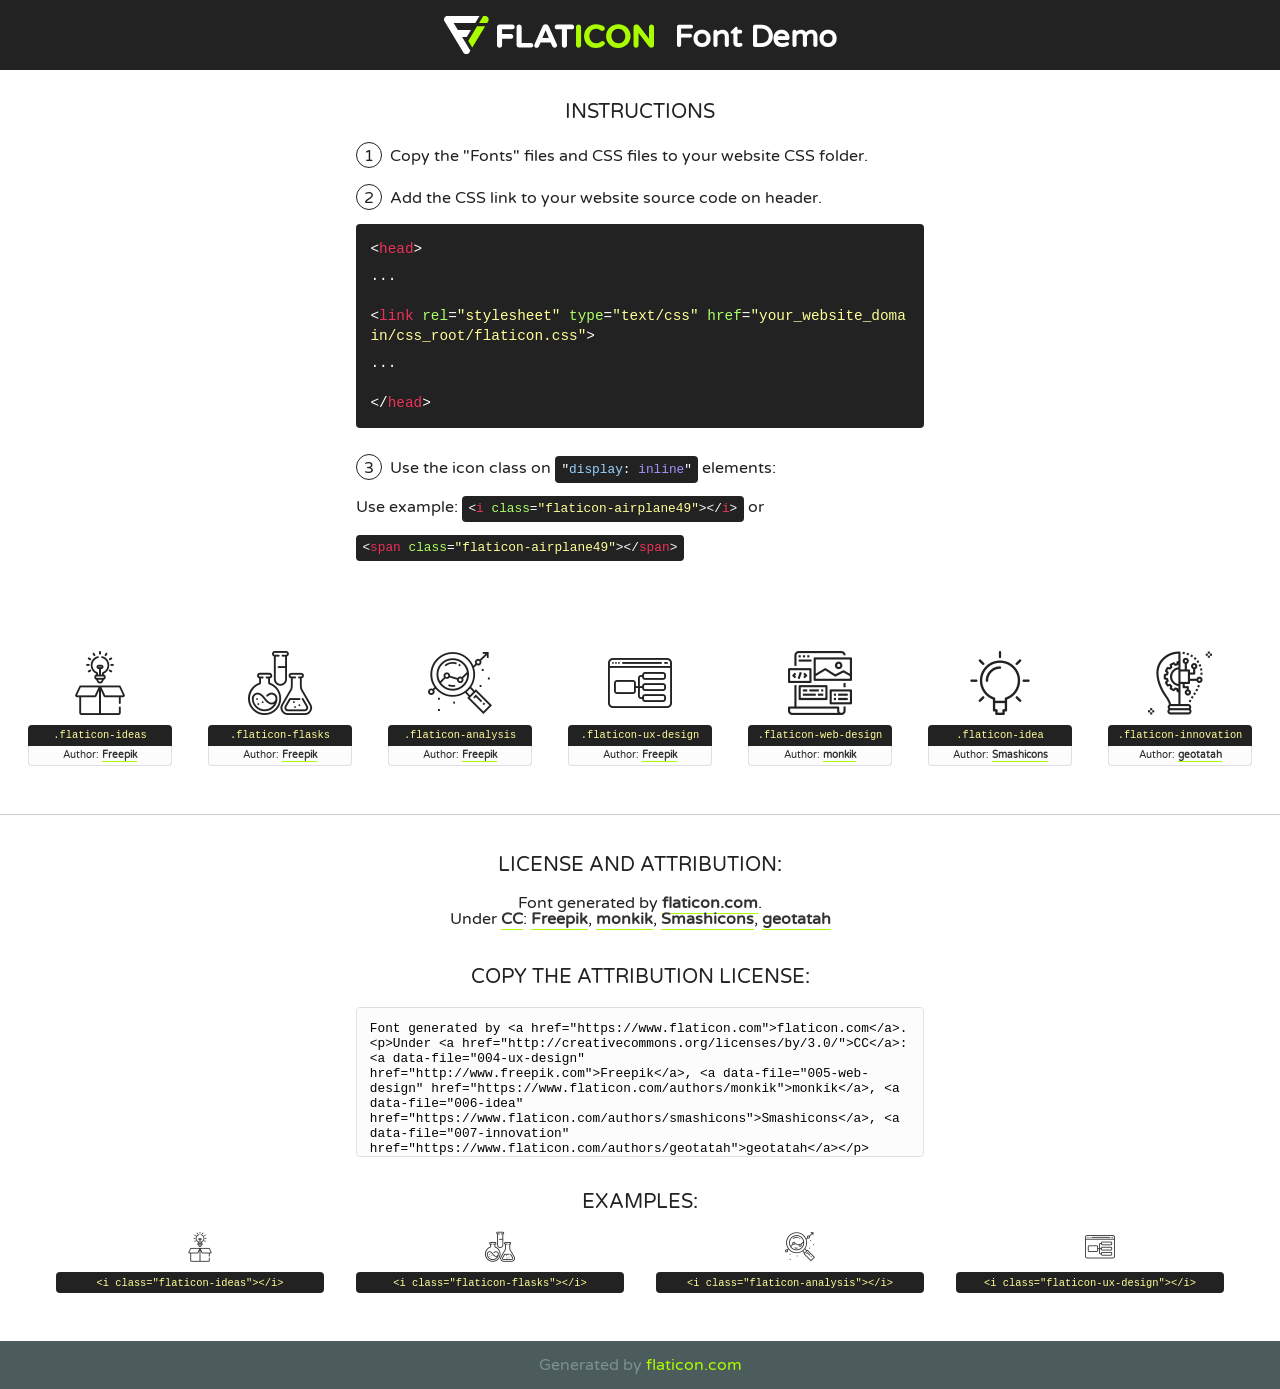
<file: portfolio/fonts/flaticon/font/flaticon.html>
<!DOCTYPE html>
<!--
  Flaticon icon font: Flaticon
  Creation date: 20/03/2019 02:18
-->
<html>
<!DOCTYPE html>
<html>

<head>
    <title>Flaticon WebFont</title>
    <link href="http://fonts.googleapis.com/css?family=Varela+Round" rel="stylesheet" type="text/css" />
    <link rel="stylesheet" type="text/css" href="flaticon.css">
    <meta charset="UTF-8">
    <style>
    html, body, div, span, applet, object, iframe,
    h1, h2, h3, h4, h5, h6, p, blockquote, pre,
    a, abbr, acronym, address, big, cite, code,
    del, dfn, em, img, ins, kbd, q, s, samp,
    small, strike, strong, sub, sup, tt, var,
    b, u, i, center,
    dl, dt, dd, ol, ul, li,
    fieldset, form, label, legend,
    table, caption, tbody, tfoot, thead, tr, th, td,
    article, aside, canvas, details, embed, 
    figure, figcaption, footer, header, hgroup, 
    menu, nav, output, ruby, section, summary,
    time, mark, audio, video {
        margin: 0;
        padding: 0;
        border: 0;
        font-size: 100%;
        font: inherit;
        vertical-align: baseline;
    }
    /* HTML5 display-role reset for older browsers */
    article, aside, details, figcaption, figure, 
    footer, header, hgroup, menu, nav, section {
        display: block;
    }
    body {
        line-height: 1;
    }
    ol, ul {
        list-style: none;
    }
    blockquote, q {
        quotes: none;
    }
    blockquote:before, blockquote:after,
    q:before, q:after {
        content: '';
        content: none;
    }
    table {
        border-collapse: collapse;
        border-spacing: 0;
    }
    body {
        font-family: 'Varela Round', Helvetica, Arial, sans-serif;
        font-size: 16px;
        color: #222;
    }
    a {
        color: #333;
        border-bottom: 1px solid #a9fd00;
        font-weight: bold;
        text-decoration: none;
    }
    * {
        -moz-box-sizing: border-box;
        -webkit-box-sizing: border-box;
        box-sizing: border-box;
        margin: 0;
        padding: 0;
    }
    [class^="flaticon-"]:before, [class*=" flaticon-"]:before, [class^="flaticon-"]:after, [class*=" flaticon-"]:after {
        font-family: Flaticon;
        font-size: 30px;
        font-style: normal;
        margin-left: 20px;
        color: #333;
    }
    .wrapper {
        max-width: 600px;
        margin: auto;
        padding: 0 1em;
    }
    .title {
        font-size: 1.25em;
        text-align: center;
        margin-bottom: 1em;
        text-transform: uppercase;
    }
    header {
        text-align: center;
        background-color: #222;
        color: #fff;
        padding: 1em;
    }
    header .logo {
        width: 210px;
        height: 38px;
        display: inline-block;
        vertical-align: middle;
        margin-right: 1em;
        border: none;
    }
    header strong {
        font-size: 1.95em;
        font-weight: bold;
        vertical-align: middle;
        margin-top: 5px;
        display: inline-block;
    }
    .demo {
        margin: 2em auto;
        line-height: 1.25em;
    }
    .demo ul li {
        margin-bottom: 1em;
    }
    .demo ul li .num {
        color: #222;
        border-radius: 20px;
        display: inline-block;
        width: 26px;
        padding: 3px;
        height: 26px;
        text-align: center;
        margin-right: 0.5em;
        border: 1px solid #222;
    }
    .demo ul li code {
        background-color: #222;
        border-radius: 4px;
        padding: 0.25em 0.5em;
        display: inline-block;
        color: #fff;
        font-family: Consolas,Monaco,Lucida Console,Liberation Mono,DejaVu Sans Mono,Bitstream Vera Sans Mono,Courier New, monospace;
        font-weight: lighter;
        margin-top: 1em;
        font-size: 0.8em;
        word-break: break-all;
    }
    .demo ul li code.big {
        padding: 1em;
        font-size: 0.9em;
    }
    .demo ul li code .red {
        color: #EF3159;
    }
    .demo ul li code .green {
        color: #ACFF65;
    }
    .demo ul li code .yellow {
        color: #FFFF99;
    }
    .demo ul li code .blue {
        color: #99D3FF;
    }
    .demo ul li code .purple {
        color: #A295FF;
    }
    .demo ul li code .dots {
        margin-top: 0.5em;
        display: block;
    }
    #glyphs {
        border-bottom: 1px solid #ccc;
        padding: 2em 0;
        text-align: center;
    }
    .glyph {
        display: inline-block;
        width: 9em;
        margin: 1em;
        text-align: center;
        vertical-align: top;
        background: #FFF;
    }
    .glyph .glyph-icon {
        padding: 10px;
        display: block;
        font-family:"Flaticon";
        font-size: 64px;
        line-height: 1;
    }
    .glyph .glyph-icon:before {
        font-size: 64px;
        color: #222;
        margin-left: 0;
    }
    .class-name {
        font-size: 0.65em;
        background-color: #222;
        color: #fff;
        border-radius: 4px 4px 0 0;
        padding: 0.5em;
        color: #FFFF99;
        font-family: Consolas,Monaco,Lucida Console,Liberation Mono,DejaVu Sans Mono,Bitstream Vera Sans Mono,Courier New, monospace;
    }
    .author-name {
        font-size: 0.6em;
        background-color: #fcfcfd;
        border: 1px solid #DEDEE4;
        border-top: 0;
        border-radius: 0 0 4px 4px;
        padding: 0.5em;
    }
    .class-name:last-child {
        font-size: 10px;
        color:#888;
    }
    .class-name:last-child a {
        font-size: 10px;
        color:#555;
    }
    .class-name:last-child a:hover {
        color:#a9fd00;
    }
    .glyph > input {
        display: block;
        width: 100px;
        margin: 5px auto;
        text-align: center;
        font-size: 12px;
        cursor: text;
    }
    .glyph > input.icon-input {
        font-family:"Flaticon";
        font-size: 16px;
        margin-bottom: 10px;
    }
    .attribution .title {
        margin-top: 2em;
    }
    .attribution textarea {
        background-color: #fcfcfd;
        padding: 1em;
        border: none;
        box-shadow: none;
        border: 1px solid #DEDEE4;
        border-radius: 4px;
        resize: none;
        width: 100%;
        height: 150px;
        font-size: 0.8em;
        font-family: Consolas,Monaco,Lucida Console,Liberation Mono,DejaVu Sans Mono,Bitstream Vera Sans Mono,Courier New, monospace;
        -webkit-appearance: none;
    }
    .iconsuse {
        margin: 2em auto;
        text-align: center;
        max-width: 1200px;
    }
    .iconsuse:after {
        content: '';
        display: table;
        clear: both;
    }
    .iconsuse .image {
        float: left;
        width: 25%;
        padding: 0 1em;
    }
    .iconsuse .image p {
        margin-bottom: 1em;
    }
    .iconsuse .image span {
        display: block;
        font-size: 0.65em;
        background-color: #222;
        color: #fff;
        border-radius: 4px;
        padding: 0.5em;
        color: #FFFF99;
        margin-top: 1em;
        font-family: Consolas,Monaco,Lucida Console,Liberation Mono,DejaVu Sans Mono,Bitstream Vera Sans Mono,Courier New, monospace;
    }
    #footer {
        text-align: center;
        background-color: #4C5B5C;
        color: #7c9192;
        padding: 1em;
    }
    #footer a {
        border: none;
        color: #a9fd00;
        font-weight: normal;
    }
    @media (max-width: 960px) {
        .iconsuse .image {
            width: 50%;
        }
    }
    @media (max-width: 560px) {
        .iconsuse .image {
            width: 100%;
        }
    }
    </style>
</head>

<body class="characters-off">

    <header>
        <a href="https://www.flaticon.com" target="_blank" class="logo">
            <svg version="1.1" xmlns="http://www.w3.org/2000/svg" xmlns:xlink="http://www.w3.org/1999/xlink" xmlns:a="http://ns.adobe.com/AdobeSVGViewerExtensions/3.0/" viewBox="0 0 560.875 102.036" enable-background="new 0 0 560.875 102.036" xml:space="preserve">
                <defs>
                </defs>
                <g>
                    <g class="letters">
                        <path fill="#ffffff" d="M141.596,29.675c0-3.777,2.985-6.767,6.764-6.767h34.438c3.426,0,6.15,2.728,6.15,6.15
                        c0,3.43-2.724,6.149-6.15,6.149h-27.674v13.091h23.719c3.429,0,6.151,2.724,6.151,6.15c0,3.43-2.723,6.149-6.151,6.149h-23.719
                        v17.574c0,3.773-2.986,6.761-6.764,6.761c-3.779,0-6.764-2.989-6.764-6.761V29.675z"></path>
                        <path fill="#ffffff" d="M193.844,29.149c0-3.781,2.985-6.767,6.764-6.767c3.776,0,6.763,2.985,6.763,6.767v42.957h25.039
                        c3.426,0,6.149,2.726,6.149,6.153c0,3.425-2.723,6.15-6.149,6.15h-31.802c-3.779,0-6.764-2.986-6.764-6.768V29.149z"></path>
                        <path fill="#ffffff" d="M241.891,75.71l21.438-48.407c1.492-3.341,4.215-5.357,7.906-5.357h0.792
                        c3.686,0,6.323,2.017,7.815,5.357l21.439,48.407c0.436,0.967,0.701,1.845,0.701,2.723c0,3.602-2.809,6.501-6.414,6.501
                        c-3.161,0-5.269-1.845-6.499-4.655l-4.132-9.661h-27.059l-4.301,10.102c-1.144,2.631-3.426,4.214-6.237,4.214
                        c-3.517,0-6.24-2.81-6.24-6.325C241.1,77.64,241.451,76.677,241.891,75.71z M279.932,58.666l-8.521-20.297l-8.526,20.297H279.932
                        z"></path>
                        <path fill="#ffffff" d="M314.864,35.387H301.86c-3.429,0-6.239-2.813-6.239-6.238c0-3.429,2.811-6.24,6.239-6.24h39.533
                        c3.426,0,6.237,2.811,6.237,6.24c0,3.425-2.811,6.238-6.237,6.238h-13.001v42.785c0,3.773-2.99,6.761-6.764,6.761
                        c-3.779,0-6.764-2.989-6.764-6.761V35.387z"></path>
                        <path fill="#A9FD00" d="M352.615,29.149c0-3.781,2.985-6.767,6.767-6.767c3.774,0,6.761,2.985,6.761,6.767v49.024
                        c0,3.773-2.987,6.761-6.761,6.761c-3.781,0-6.767-2.989-6.767-6.761V29.149z"></path>
                        <path fill="#A9FD00" d="M374.132,53.836v-0.179c0-17.481,13.178-31.801,32.065-31.801c9.22,0,15.459,2.458,20.557,6.238
                        c1.402,1.054,2.637,2.985,2.637,5.357c0,3.692-2.985,6.59-6.681,6.59c-1.845,0-3.071-0.702-4.044-1.319
                        c-3.776-2.813-7.729-4.393-12.562-4.393c-10.364,0-17.831,8.611-17.831,19.154v0.173c0,10.542,7.291,19.329,17.831,19.329
                        c5.715,0,9.492-1.756,13.359-4.834c1.049-0.874,2.458-1.491,4.039-1.491c3.429,0,6.325,2.813,6.325,6.236
                        c0,2.106-1.056,3.78-2.282,4.834c-5.539,4.834-12.036,7.733-21.878,7.733C387.572,85.464,374.132,71.493,374.132,53.836z"></path>
                        <path fill="#A9FD00" d="M433.009,53.836v-0.179c0-17.481,13.79-31.801,32.766-31.801c18.981,0,32.592,14.143,32.592,31.628v0.173
                        c0,17.483-13.785,31.807-32.769,31.807C446.625,85.464,433.009,71.32,433.009,53.836z M484.224,53.836v-0.179
                        c0-10.539-7.725-19.326-18.626-19.326c-10.893,0-18.449,8.611-18.449,19.154v0.173c0,10.542,7.73,19.329,18.626,19.329
                        C476.676,72.986,484.224,64.378,484.224,53.836z"></path>
                        <path fill="#A9FD00" d="M506.233,29.321c0-3.774,2.99-6.763,6.767-6.763h1.401c3.252,0,5.183,1.583,7.029,3.953l26.093,34.265
                        V29.059c0-3.692,2.99-6.677,6.681-6.677c3.683,0,6.671,2.985,6.671,6.677v48.934c0,3.78-2.987,6.765-6.764,6.765h-0.436
                        c-3.257,0-5.188-1.581-7.034-3.953l-27.056-35.492v32.944c0,3.687-2.985,6.676-6.678,6.676c-3.683,0-6.673-2.989-6.673-6.676
                        V29.321z"></path>
                    </g>
                    <g class="insignia">
                        <path fill="#ffffff" d="M48.372,56.137h12.517l11.156-18.537H37.186L25.688,18.539h57.825L94.668,0H9.271
                        C5.925,0,2.842,1.801,1.198,4.716c-1.644,2.907-1.593,6.482,0.134,9.343l50.38,83.501c1.678,2.781,4.689,4.476,7.938,4.476
                        c3.246,0,6.257-1.695,7.935-4.476l2.898-4.804L48.372,56.137z"></path>
                        <g class="i">
                            <path fill="#A9FD00" d="M93.575,18.539h0.031v0.004l21.652,0.004l2.705-4.488c1.727-2.861,1.778-6.436,0.133-9.343
                            C116.454,1.801,113.371,0,110.026,0h-5.294L93.575,18.539z"></path>
                            <polygon fill="#A9FD00" points="88.291,27.356 64.725,66.486 75.519,84.404 109.942,27.356"></polygon>
                        </g>
                    </g>
                </g>
            </svg>
        </a>
        <strong>Font Demo</strong>
    </header>


    <section class="demo wrapper">

        <p class="title">Instructions</p>

        <ul>
            <li>
                <span class="num">1</span>Copy the "Fonts" files and CSS files to your website CSS folder.
            </li>
            <li>
                <span class="num">2</span>Add the CSS link to your website source code on header.
                <code class="big">
                    &lt;<span class="red">head</span>&gt;
                    <br/><span class="dots">...</span>
                    <br/>&lt;<span class="red">link</span> <span class="green">rel</span>=<span class="yellow">"stylesheet"</span> <span class="green">type</span>=<span class="yellow">"text/css"</span> <span class="green">href</span>=<span class="yellow">"your_website_domain/css_root/flaticon.css"</span>&gt;
                    <br/><span class="dots">...</span>
                    <br/>&lt;/<span class="red">head</span>&gt;
                </code>
            </li>

            <li>
                <p>
                    <span class="num">3</span>Use the icon class on <code>"<span class="blue">display</span>:<span class="purple"> inline</span>"</code> elements:
                    <br />
                    Use example: <code>&lt;<span class="red">i</span> <span class="green">class</span>=<span class="yellow">&quot;flaticon-airplane49&quot;</span>&gt;&lt;/<span class="red">i</span>&gt;</code> or <code>&lt;<span class="red">span</span> <span class="green">class</span>=<span class="yellow">&quot;flaticon-airplane49&quot;</span>&gt;&lt;/<span class="red">span</span>&gt;</code>
            </li>
        </ul>

    </section>




   <section id="glyphs">          
    
      
        <div class="glyph"><div class="glyph-icon flaticon-ideas"></div>
            <div class="class-name">.flaticon-ideas</div>
            <div class="author-name">Author: <a data-file="001-ideas" href="http://www.freepik.com">Freepik</a> </div> 
        </div>        
        
        <div class="glyph"><div class="glyph-icon flaticon-flasks"></div>
            <div class="class-name">.flaticon-flasks</div>
            <div class="author-name">Author: <a data-file="002-flasks" href="http://www.freepik.com">Freepik</a> </div> 
        </div>        
        
        <div class="glyph"><div class="glyph-icon flaticon-analysis"></div>
            <div class="class-name">.flaticon-analysis</div>
            <div class="author-name">Author: <a data-file="003-analysis" href="http://www.freepik.com">Freepik</a> </div> 
        </div>        
        
        <div class="glyph"><div class="glyph-icon flaticon-ux-design"></div>
            <div class="class-name">.flaticon-ux-design</div>
            <div class="author-name">Author: <a data-file="004-ux-design" href="http://www.freepik.com">Freepik</a> </div> 
        </div>        
        
        <div class="glyph"><div class="glyph-icon flaticon-web-design"></div>
            <div class="class-name">.flaticon-web-design</div>
            <div class="author-name">Author: <a data-file="005-web-design" href="https://www.flaticon.com/authors/monkik">monkik</a> </div> 
        </div>        
        
        <div class="glyph"><div class="glyph-icon flaticon-idea"></div>
            <div class="class-name">.flaticon-idea</div>
            <div class="author-name">Author: <a data-file="006-idea" href="https://www.flaticon.com/authors/smashicons">Smashicons</a> </div> 
        </div>        
        
        <div class="glyph"><div class="glyph-icon flaticon-innovation"></div>
            <div class="class-name">.flaticon-innovation</div>
            <div class="author-name">Author: <a data-file="007-innovation" href="https://www.flaticon.com/authors/geotatah">geotatah</a> </div> 
        </div>        
        

    </section>



    <section class="attribution wrapper"   style="text-align:center;">

      <div class="title">License and attribution:</div><div class="attrDiv">Font generated by <a href="https://www.flaticon.com">flaticon.com</a>. <div><p>Under <a href="http://creativecommons.org/licenses/by/3.0/">CC</a>: <a data-file="004-ux-design" href="http://www.freepik.com">Freepik</a>, <a data-file="005-web-design" href="https://www.flaticon.com/authors/monkik">monkik</a>, <a data-file="006-idea" href="https://www.flaticon.com/authors/smashicons">Smashicons</a>, <a data-file="007-innovation" href="https://www.flaticon.com/authors/geotatah">geotatah</a></p>  </div>
      </div>
      <div class="title">Copy the Attribution License:</div>

    <textarea onclick="this.focus();this.select();">Font generated by &lt;a href=&quot;https://www.flaticon.com&quot;&gt;flaticon.com&lt;/a&gt;. <p>Under <a href="http://creativecommons.org/licenses/by/3.0/">CC</a>: <a data-file="004-ux-design" href="http://www.freepik.com">Freepik</a>, <a data-file="005-web-design" href="https://www.flaticon.com/authors/monkik">monkik</a>, <a data-file="006-idea" href="https://www.flaticon.com/authors/smashicons">Smashicons</a>, <a data-file="007-innovation" href="https://www.flaticon.com/authors/geotatah">geotatah</a></p>  
     </textarea>

    </section>

    <section class="iconsuse">

          <div class="title">Examples:</div>            
             
            <div class="image">
                <p>
                    <i class="glyph-icon flaticon-ideas"></i> 
                    <span>&lt;i class=&quot;flaticon-ideas&quot;&gt;&lt;/i&gt;</span>
                </p>
            </div>
            
            <div class="image">
                <p>
                    <i class="glyph-icon flaticon-flasks"></i> 
                    <span>&lt;i class=&quot;flaticon-flasks&quot;&gt;&lt;/i&gt;</span>
                </p>
            </div>
            
            <div class="image">
                <p>
                    <i class="glyph-icon flaticon-analysis"></i> 
                    <span>&lt;i class=&quot;flaticon-analysis&quot;&gt;&lt;/i&gt;</span>
                </p>
            </div>
            
            <div class="image">
                <p>
                    <i class="glyph-icon flaticon-ux-design"></i> 
                    <span>&lt;i class=&quot;flaticon-ux-design&quot;&gt;&lt;/i&gt;</span>
                </p>
            </div>
                       
        </div>
                            
    </section>

<div id="footer">
    <div>Generated by <a href="https://www.flaticon.com">flaticon.com</a>
    </div>
</div>



</body>
</html>
</file>
<file: portfolio/fonts/flaticon/font/flaticon.css>
/*
  	Flaticon icon font: Flaticon
  	Creation date: 20/03/2019 02:18
  	*/

@font-face {
  font-family: "Flaticon";
  src: url("./Flaticon.eot");
  src: url("./Flaticon.eot?#iefix") format("embedded-opentype"),
       url("./Flaticon.woff2") format("woff2"),
       url("./Flaticon.woff") format("woff"),
       url("./Flaticon.ttf") format("truetype"),
       url("./Flaticon.svg#Flaticon") format("svg");
  font-weight: normal;
  font-style: normal;
}

@media screen and (-webkit-min-device-pixel-ratio:0) {
  @font-face {
    font-family: "Flaticon";
    src: url("./Flaticon.svg#Flaticon") format("svg");
  }
}

[class^="flaticon-"]:before, [class*=" flaticon-"]:before,
[class^="flaticon-"]:after, [class*=" flaticon-"]:after {   
  font-family: Flaticon;
        font-size: 20px;
font-style: normal;
margin-left: 20px;
}

.flaticon-ideas:before { content: "\f100"; }
.flaticon-flasks:before { content: "\f101"; }
.flaticon-analysis:before { content: "\f102"; }
.flaticon-ux-design:before { content: "\f103"; }
.flaticon-web-design:before { content: "\f104"; }
.flaticon-idea:before { content: "\f105"; }
.flaticon-innovation:before { content: "\f106"; }
</file>
